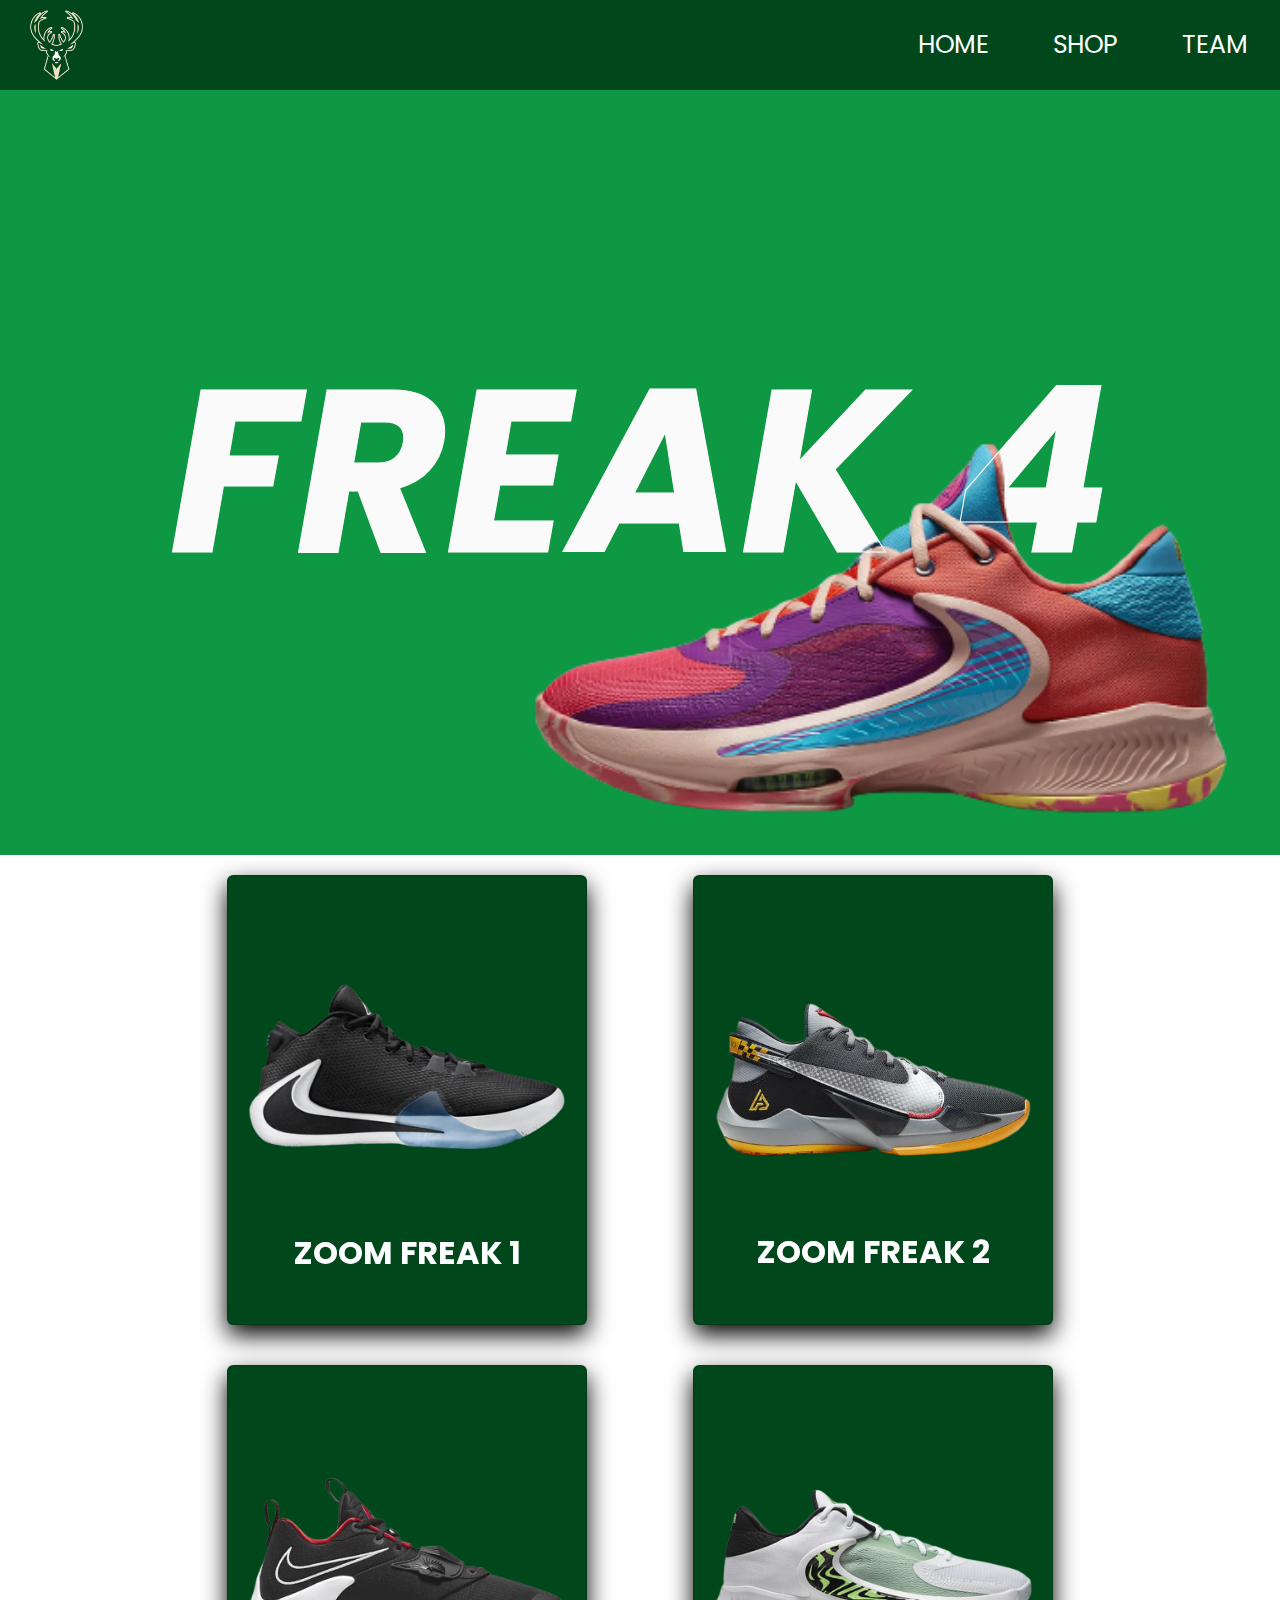
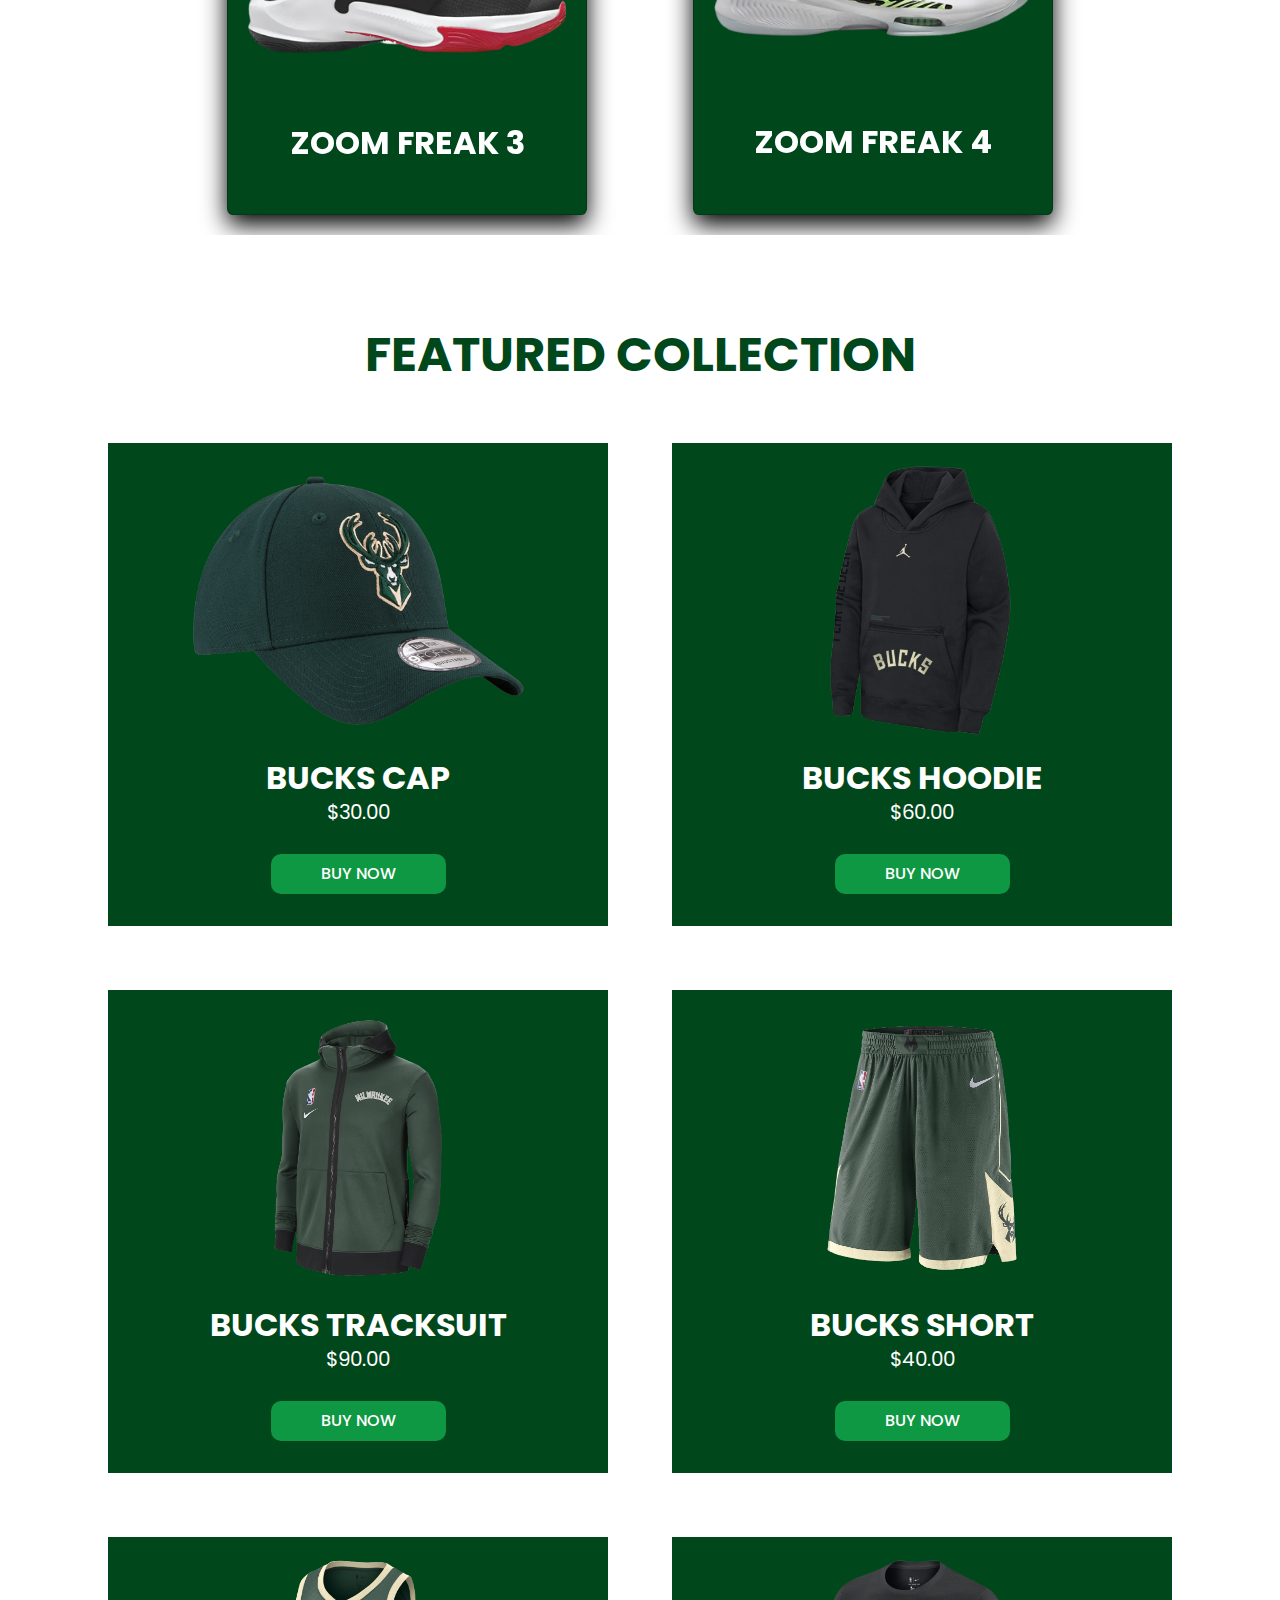
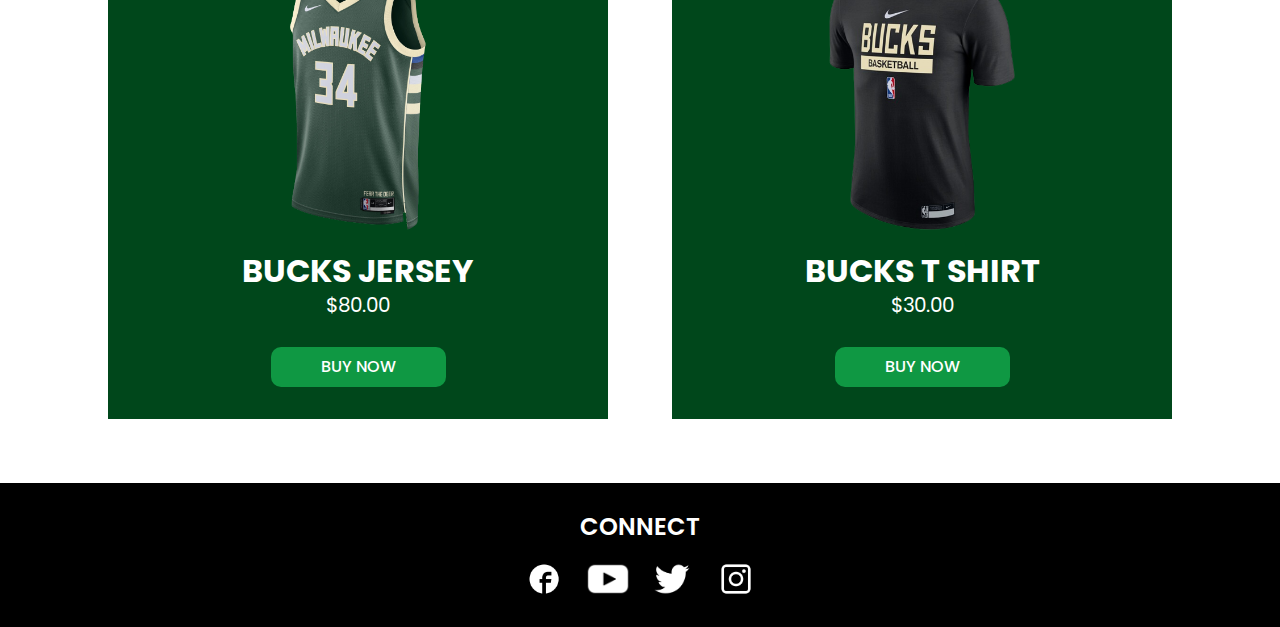
<file: index2.html>
<!DOCTYPE html>
<html lang="en">
<head>
    <meta charset="UTF-8">
    <meta http-equiv="X-UA-Compatible" content="IE=edge">
    <meta name="viewport" content="width=device-width, initial-scale=1.0">
    <title>Milwaukee Bucks</title>

    <link rel="stylesheet" href="css/bootstrap.min.css">
    <link rel="stylesheet" href="scss/main2.css">
</head>
<body>
    <div class="navbar">
        <div class="logo">
            <img src="images/logo.png" alt="">
        </div>
        <nav>
            <ul id="menu">
                <a href="index.html">
                    <li>HOME</li>
                </a>
                <a href="index2.html">
                    <li>SHOP</li>
                </a>
                <a href="index3.html">
                    <li>TEAM</li>
                </a>
            </ul>
        </nav>
    </div>

    <div class="parallax-outer">
        <span class="parallax-text" text="FREAK 4">FREAK 4</span>
        <div class="image"><img src="images/heroshoe2.png"></div>
    </div>


    <div class="containers">
        <div class="container">
            <div class="card">
                <div class="imgBx">
                    <img src="images/freak1.1.png" alt="">
                    <h2>ZOOM FREAK 1</h2>
                </div>
                <div class="content">
                    <div class="size">
                        <h3>Size :</h3>
                            <span>7</span>
                            <span>8</span>
                            <span>9</span>
                            <span>10</span>
                    </div>
                    <div class="color">
                        <h3>Color :</h3>
                            <span></span>
                            <span></span>
                            <span></span>
                    </div>
                    <a href="#">BUY NOW</a>
                </div>
            </div>
        </div>
        <div class="container">
            <div class="card">
                <div class="imgBx">
                    <img src="images/freak2.2.png" alt="">
                    <h2>ZOOM FREAK 2</h2>
                </div>
                <div class="content">
                    <div class="size">
                        <h3>Size :</h3>
                            <span>7</span>
                            <span>8</span>
                            <span>9</span>
                            <span>10</span>
                    </div>
                    <div class="color">
                        <h3>Color :</h3>
                            <span></span>
                            <span></span>
                            <span></span>
                    </div>
                    <a href="#">BUY NOW</a>
                </div>
            </div>
        </div>
        <div class="container">
            <div class="card">
                <div class="imgBx">
                    <img src="images/freak3.3.png" alt="">
                    <h2>ZOOM FREAK 3</h2>
                </div>
                <div class="content">
                    <div class="size">
                        <h3>Size :</h3>
                            <span>7</span>
                            <span>8</span>
                            <span>9</span>
                            <span>10</span>
                    </div>
                    <div class="color">
                        <h3>Color :</h3>
                            <span></span>
                            <span></span>
                            <span></span>
                    </div>
                    <a href="#">BUY NOW</a>
                </div>
            </div>
        </div>
        <div class="container">
            <div class="card">
                <div class="imgBx">
                    <img src="images/freak4.png" alt="">
                    <h2>ZOOM FREAK 4</h2>
                </div>
                <div class="content">
                    <div class="size">
                        <h3>Size :</h3>
                            <span>7</span>
                            <span>8</span>
                            <span>9</span>
                            <span>10</span>
                    </div>
                    <div class="color">
                        <h3>Color :</h3>
                            <span></span>
                            <span></span>
                            <span></span>
                    </div>
                    <a href="#">BUY NOW</a>
                </div>
            </div>
        </div>
    </div>


    <div class="producttitle">
        <h1>FEATURED COLLECTION</h1>
    </div>

    <div class="cardboxes">
        <div class="cardbox">
          <img src="images/product1.png" class="card-img-top" alt="">
            <div class="cardbox-body">
              <h5 class="cardbox-title">BUCKS CAP</h5>
              <h4 class="price">$30.00</h4>
              <a href="#" class="btn btn-primary">BUY NOW</a>
            </div>
        </div>
        <div class="cardbox">
            <img src="images/product2.png" class="card-img-top" alt="">
              <div class="cardbox-body">
                <h5 class="cardbox-title">BUCKS HOODIE</h5>
                <h4 class="price">$60.00</h4>
                <a href="#" class="btn btn-primary">BUY NOW</a>
              </div>
          </div>
        <div class="cardbox">
            <img src="images/product3.png" class="card-img-top" alt="">
              <div class="cardbox-body">
                <h5 class="cardbox-title">BUCKS TRACKSUIT</h5>
                <h4 class="price">$90.00</h4>
                <a href="#" class="btn btn-primary">BUY NOW</a>
              </div>
        </div>
        <div class="cardbox">
            <img src="images/product4.png" class="card-img-top" alt="">
              <div class="cardbox-body">
                <h5 class="cardbox-title">BUCKS SHORT</h5>
                <h4 class="price">$40.00</h4>
                <a href="#" class="btn btn-primary">BUY NOW</a>
              </div>
        </div>
        <div class="cardbox">
            <img src="images/product5.png" class="card-img-top" alt="">
              <div class="cardbox-body">
                <h5 class="cardbox-title">BUCKS JERSEY</h5>
                <h4 class="price">$80.00</h4>
                <a href="#" class="btn btn-primary">BUY NOW</a>
              </div>
        </div>
        <div class="cardbox">
            <img src="images/product6.png" class="card-img-top" alt="">
              <div class="cardbox-body">
                <h5 class="cardbox-title">BUCKS T SHIRT</h5>
                <h4 class="price">$30.00</h4>
                <a href="#" class="btn btn-primary">BUY NOW</a>
              </div>
        </div>
        
    </div>


    <div class="footer">
        <h1>CONNECT</h1>
        <div class="footerlogo">
            <img src="images/footerimage1.png" alt="">
            <img src="images/footerimage2.png" alt="">
            <img src="images/footerimage3.png" alt="">
            <img src="images/footerimage4.png" alt="">
        </div>
    </div>    



</body>
</html>
</file>
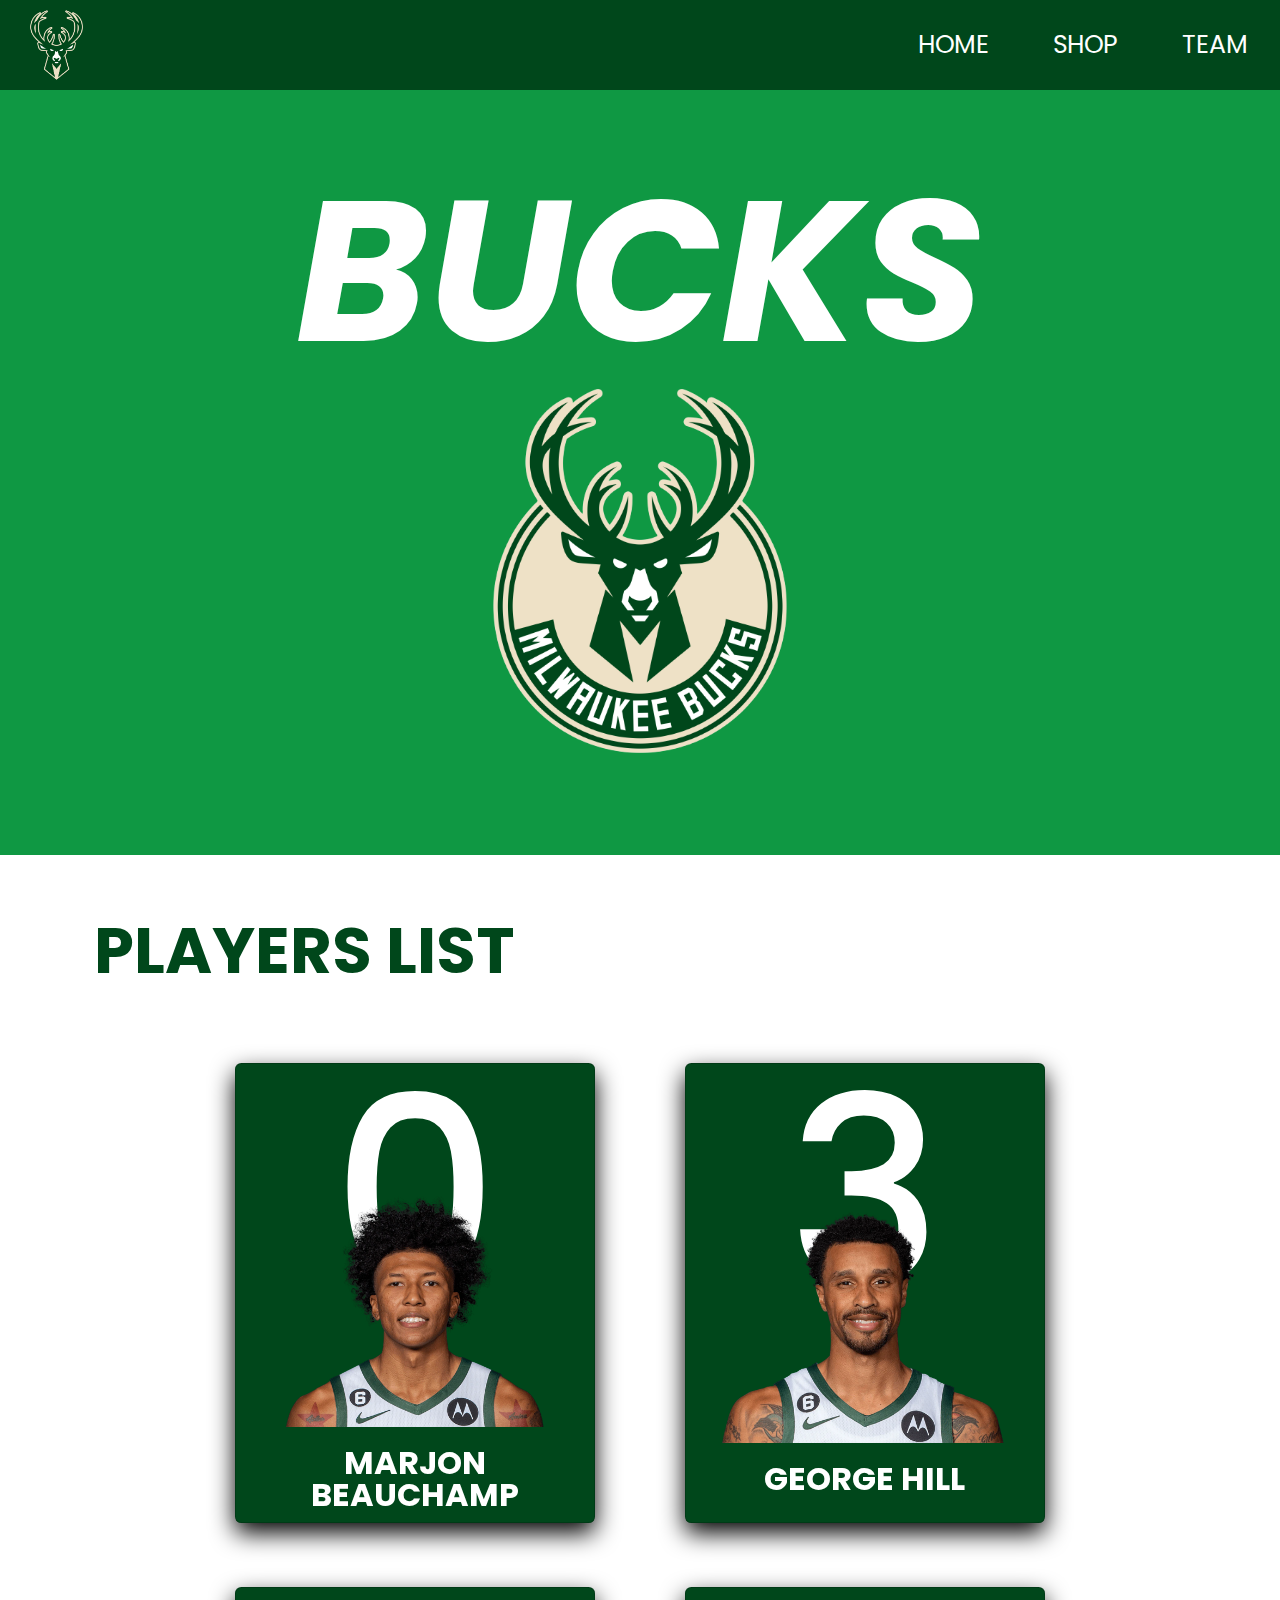
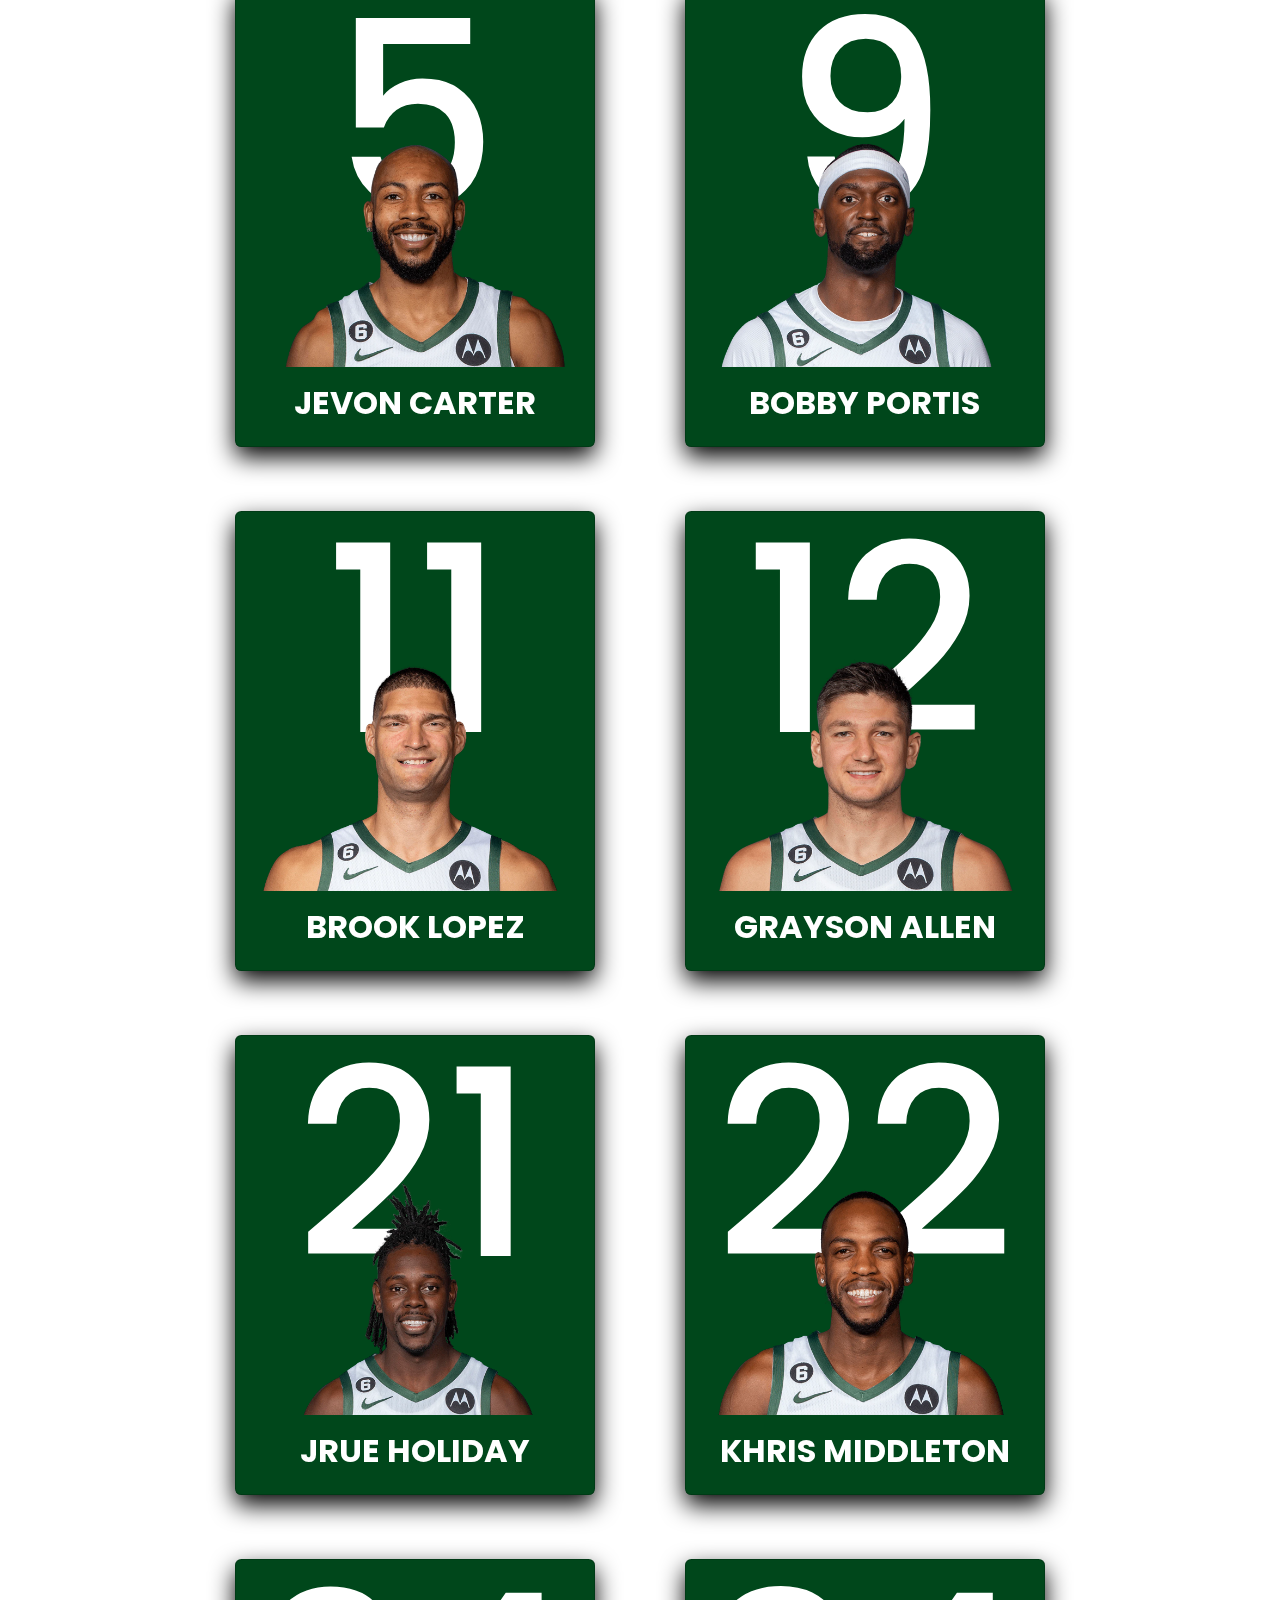
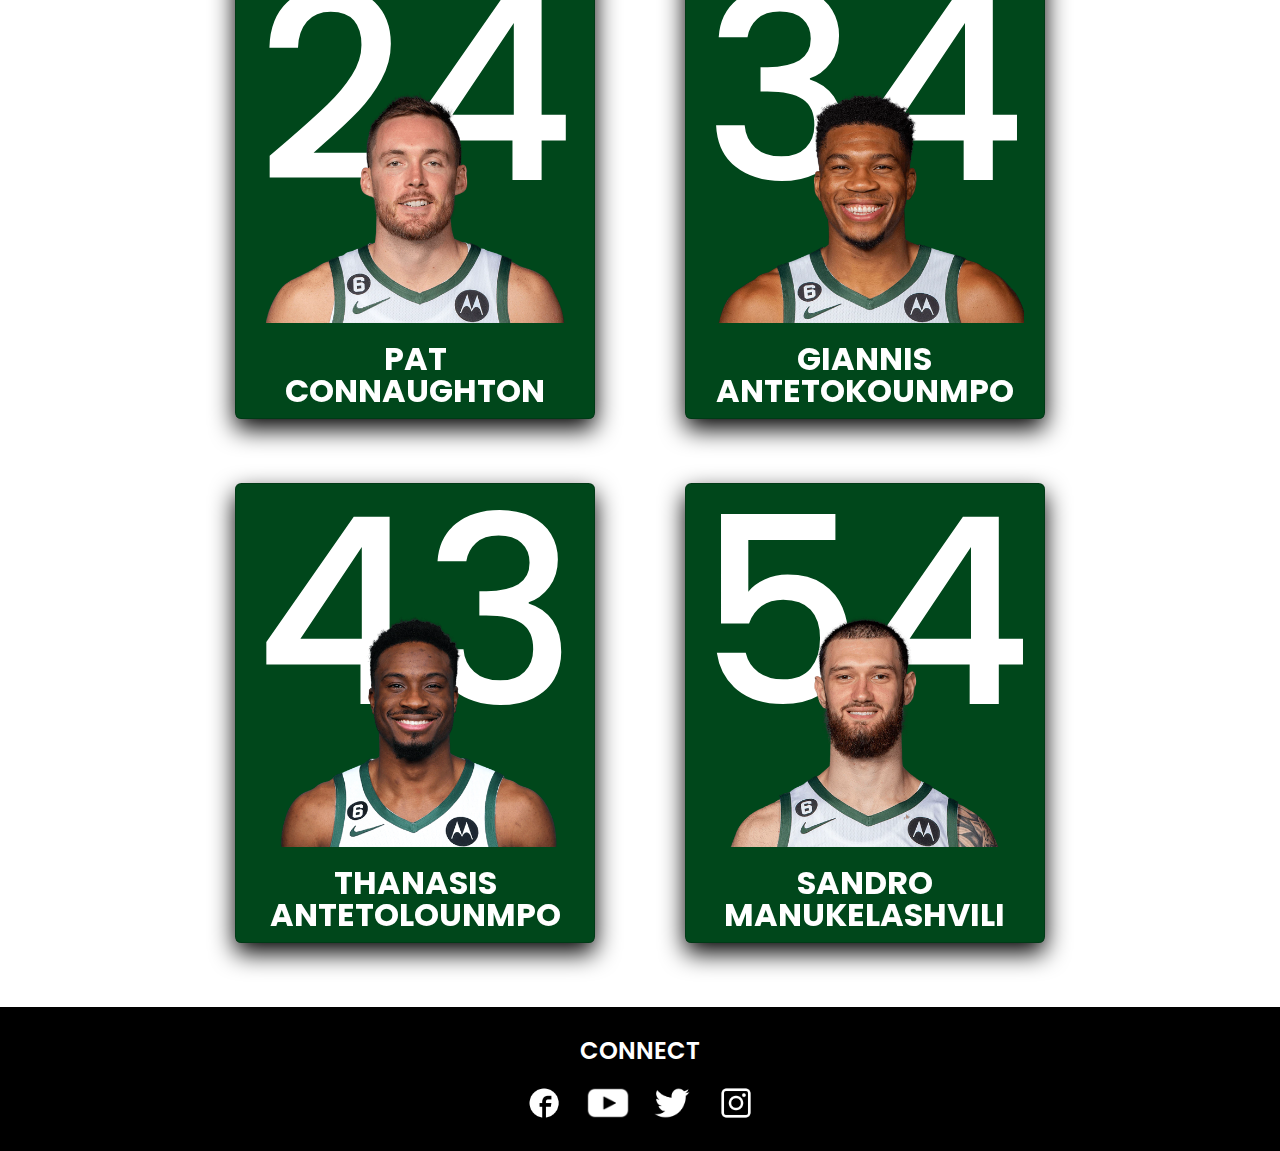
<file: index3.html>
<!DOCTYPE html>
<html lang="en">
<head>
    <meta charset="UTF-8">
    <meta http-equiv="X-UA-Compatible" content="IE=edge">
    <meta name="viewport" content="width=device-width, initial-scale=1.0">
    <title>Milwaukee Bucks</title>

    <link rel="stylesheet" href="css/bootstrap.min.css">
    <link rel="stylesheet" href="scss/main3.css">
</head>
<body>
    <div class="navbar">
        <div class="logo">
            <img src="images/logo.png" alt="">
        </div>
        <nav>
            <ul id="menu">
                <a href="index.html">
                    <li>HOME</li>
                </a>
                <a href="index2.html">
                    <li>SHOP</li>
                </a>
                <a href="index3.html">
                    <li>TEAM</li>
                </a>
            </ul>
        </nav>
    </div>

    <div class="hero">
        <div class="herocontent">
           <h1>BUCKS</h1>
           <img src="images/biglogo.png" alt="">
        </div>
    </div>

    <div class="playertitle">
        <h1>PLAYERS LIST</h1>
    </div>


    <div class="containers">
        <div class="container">
            <div class="card">
                <h1>0</h1>
                <div class="imgBx">
                    <img src="images/player1.png" alt="">
                    <h2>MARJON BEAUCHAMP</h2>
                </div>
                <div class="content">
                    <div class="position">
                        <h2>SF</h2>
                        <h2>22 AGE</h2>
                    </div>
                    <div class="bodyinfo">
                        <h2>6'7</h2>
                        <h2>199 LBS</h2>
                    </div>
                </div>
            </div>
        </div>
        <div class="container">
            <div class="card">
                <h1>3</h1>
                <div class="imgBx">
                    <img src="images/player2.png" alt="">
                    <h2>GEORGE HILL</h2>
                </div>
                <div class="content">
                    <div class="position">
                        <h2>SG</h2>
                        <h2>36 AGE</h2>
                    </div>
                    <div class="bodyinfo">
                        <h2>6'4</h2>
                        <h2>188 LBS</h2>
                    </div>
                </div>
            </div>
        </div>
        <div class="container">
            <div class="card">
                <h1>5</h1>
                <div class="imgBx">
                    <img src="images/player3.png" alt="">
                    <h2>JEVON CARTER</h2>
                </div>
                <div class="content">
                    <div class="position">
                        <h2>PG</h2>
                        <h2>27 AGE</h2>
                    </div>
                    <div class="bodyinfo">
                        <h2>6'1</h2>
                        <h2>200 LBS</h2>
                    </div>
                </div>
            </div>
        </div>
        <div class="container">
            <div class="card">
                <h1>9</h1>
                <div class="imgBx">
                    <img src="images/player4.png" alt="">
                    <h2>BOBBY PORTIS</h2>
                </div>
                <div class="content">
                    <div class="position">
                        <h2>PF</h2>
                        <h2>27 AGE</h2>
                    </div>
                    <div class="bodyinfo">
                        <h2>6'11</h2>
                        <h2>250 LBS</h2>
                    </div>
                </div>
            </div>
        </div>
        <div class="container">
            <div class="card">
                <h1>11</h1>
                <div class="imgBx">
                    <img src="images/player5.png" alt="">
                    <h2>BROOK LOPEZ</h2>
                </div>
                <div class="content">
                    <div class="position">
                        <h2>C</h2>
                        <h2>34 AGE</h2>
                    </div>
                    <div class="bodyinfo">
                        <h2>7'1</h2>
                        <h2>282 LBS</h2>
                    </div>
                </div>
            </div>
        </div>
        <div class="container">
            <div class="card">
                <h1>12</h1>
                <div class="imgBx">
                    <img src="images/player6.png" alt="">
                    <h2>GRAYSON ALLEN</h2>
                </div>
                <div class="content">
                    <div class="position">
                        <h2>SG</h2>
                        <h2>27 AGE</h2>
                    </div>
                    <div class="bodyinfo">
                        <h2>6'14</h2>
                        <h2>198 LBS</h2>
                    </div>
                </div>
            </div>
        </div>
        <div class="container">
            <div class="card">
                <h1>21</h1>
                <div class="imgBx">
                    <img src="images/player7.png" alt="">
                    <h2>JRUE HOLIDAY</h2>
                </div>
                <div class="content">
                    <div class="position">
                        <h2>PG</h2>
                        <h2>32 AGE</h2>
                    </div>
                    <div class="bodyinfo">
                        <h2>6'5</h2>
                        <h2>205 LBS</h2>
                    </div>
                </div>
            </div>
        </div>
        <div class="container">
            <div class="card">
                <h1>22</h1>
                <div class="imgBx">
                    <img src="images/player8.png" alt="">
                    <h2>KHRIS MIDDLETON</h2>
                </div>
                <div class="content">
                    <div class="position">
                        <h2>SF</h2>
                        <h2>31 AGE</h2>
                    </div>
                    <div class="bodyinfo">
                        <h2>6'7</h2>
                        <h2>222 LBS</h2>
                    </div>
                </div>
            </div>
        </div>
        <div class="container">
            <div class="card">
                <h1>24</h1>
                <div class="imgBx">
                    <img src="images/player9.png" alt="">
                    <h2>PAT CONNAUGHTON</h2>
                </div>
                <div class="content">
                    <div class="position">
                        <h2>SG</h2>
                        <h2>30 AGE</h2>
                    </div>
                    <div class="bodyinfo">
                        <h2>6'5</h2>
                        <h2>209 LBS</h2>
                    </div>
                </div>
            </div>
        </div>
        <div class="container">
            <div class="card">
                <h1>34</h1>
                <div class="imgBx">
                    <img src="images/player10.png" alt="">
                    <h2>GIANNIS ANTETOKOUNMPO</h2>
                </div>
                <div class="content">
                    <div class="position">
                        <h2>PF</h2>
                        <h2>28 AGE</h2>
                    </div>
                    <div class="bodyinfo">
                        <h2>7'0</h2>
                        <h2>243 LBS</h2>
                    </div>
                </div>
            </div>
        </div>
        <div class="container">
            <div class="card">
                <h1>43</h1>
                <div class="imgBx">
                    <img src="images/player11.png" alt="">
                    <h2>THANASIS ANTETOLOUNMPO</h2>
                </div>
                <div class="content">
                    <div class="position">
                        <h2>SF</h2>
                        <h2>30 AGE</h2>
                    </div>
                    <div class="bodyinfo">
                        <h2>6'7</h2>
                        <h2>219 LBS</h2>
                    </div>
                </div>
            </div>
        </div>
        <div class="container">
            <div class="card">
                <h1>54</h1>
                <div class="imgBx">
                    <img src="images/player12.png" alt="">
                    <h2>SANDRO MANUKELASHVILI</h2>
                </div>
                <div class="content">
                    <div class="position">
                        <h2>FC</h2>
                        <h2>23 AGE</h2>
                    </div>
                    <div class="bodyinfo">
                        <h2>6'10</h2>
                        <h2>240 LBS</h2>
                    </div>
                </div>
            </div>
        </div>
    </div>

    
    

    <div class="footer">
        <h1>CONNECT</h1>
        <div class="footerlogo">
            <img src="images/footerimage1.png" alt="">
            <img src="images/footerimage2.png" alt="">
            <img src="images/footerimage3.png" alt="">
            <img src="images/footerimage4.png" alt="">
        </div>
    </div>    






</body>
</html>
</file>
<file: scss/main2.css>
@import url(https://fonts.googleapis.com/css?family=Poppins:100,100italic,200,200italic,300,300italic,regular,italic,500,500italic,600,600italic,700,700italic,800,800italic,900,900italic);
/* http://meyerweb.com/eric/tools/css/reset/ 
   v2.0 | 20110126
   License: none (public domain)
*/
html, body, div, span, applet, object, iframe,
h1, h2, h3, h4, h5, h6, p, blockquote, pre,
a, abbr, acronym, address, big, cite, code,
del, dfn, em, img, ins, kbd, q, s, samp,
small, strike, strong, sub, sup, tt, var,
b, u, i, center,
dl, dt, dd, ol, ul, li,
fieldset, form, label, legend,
table, caption, tbody, tfoot, thead, tr, th, td,
article, aside, canvas, details, embed,
figure, figcaption, footer, header, hgroup,
menu, nav, output, ruby, section, summary,
time, mark, audio, video {
  margin: 0;
  padding: 0;
  border: 0;
  font-size: 100%;
  font: inherit;
  vertical-align: baseline;
}

/* HTML5 display-role reset for older browsers */
article, aside, details, figcaption, figure,
footer, header, hgroup, menu, nav, section {
  display: block;
}

body {
  line-height: 1;
}

ol, ul {
  list-style: none;
}

blockquote, q {
  quotes: none;
}

blockquote:before, blockquote:after,
q:before, q:after {
  content: "";
  content: none;
}

table {
  border-collapse: collapse;
  border-spacing: 0;
}

html {
  overflow-x: hidden;
  font-size: calc(60% + 0.8vmin);
}

body {
  font-family: "Poppins";
  margin: 0 auto;
}

.navbar {
  background-color: #00471B;
  padding: 8px 0;
  width: 100%;
  box-sizing: border-box;
  margin: 0 auto;
}
.navbar #menu {
  font-size: 18vw;
  padding-right: 16px;
  gap: 32px;
}
@media (max-width: 390px) {
  .navbar {
    padding-right: 0;
    justify-content: center;
  }
}

.logo {
  padding: 12px;
  padding-left: 16px;
  display: flex;
  justify-content: center;
  align-items: center;
}
.logo img {
  height: 50px;
  width: auto;
  -o-object-fit: cover;
     object-fit: cover;
  scale: 1.5;
  padding-left: 16px;
}
@media screen and (max-width: 390px) {
  .logo {
    display: none;
  }
}

nav {
  color: #00471B;
  background-color: #00471B;
  z-index: 20;
}
nav ul {
  width: 100%;
  list-style: none;
  display: flex;
  flex-direction: row;
  justify-content: space-evenly;
  align-items: center;
  padding: 12px 0px;
}
nav ul a {
  text-decoration: none;
}
nav ul li {
  padding: 8px 16px;
  font-size: 1.5rem;
  color: #ffffff;
}
nav ul li:hover {
  font-weight: 700;
  transition: all 0.25s ease;
}
@media screen and (min-width: 616px) {
  nav ul {
    flex-direction: row;
    justify-content: right;
  }
  nav ul img {
    scale: 1.5;
  }
}

* {
  padding: 0;
  margin: 0;
  font-family: "Poppins";
}

.parallax-outer {
  background: #0F9843;
  display: flex;
  justify-content: center;
  align-items: center;
  height: 85vh;
  overflow: hidden;
  font-family: "Poppins";
  position: relative;
}
.parallax-outer .image {
  text-align: right;
  position: absolute;
  left: 0;
  right: 0;
  top: 0;
}
.parallax-outer .parallax-text {
  font-size: 18vw;
  font-weight: 700;
  position: relative;
  color: #fafafa;
  text-transform: uppercase;
  font-style: italic;
}
.parallax-outer .parallax-text:after {
  content: attr(text);
  position: absolute;
  top: 0;
  left: 0;
  color: transparent;
  text-transform: uppercase;
  -webkit-text-stroke: 0.08vw #fafafa;
  z-index: 100;
}
.parallax-outer img {
  width: 100%;
  max-width: 800px;
  -webkit-animation: Animate 3s cubic-bezier(0.3, 1, 0.6, 1) infinite alternate;
          animation: Animate 3s cubic-bezier(0.3, 1, 0.6, 1) infinite alternate;
}
@-webkit-keyframes Animate {
  0%, 10% {
    transform: translate(-55vw, -20vh) rotate(15deg);
  }
  90%, 100% {
    transform: translate(-5vw, -20vh) rotate(-15deg);
  }
}
@keyframes Animate {
  0%, 10% {
    transform: translate(-55vw, -20vh) rotate(15deg);
  }
  90%, 100% {
    transform: translate(-5vw, -20vh) rotate(-15deg);
  }
}
@media screen and (max-width: 616px) {
  .parallax-outer .parallax-outer {
    height: 50vh;
    max-height: 100px;
    width: 100%;
  }
  .parallax-outer .parallax-outer .parallax-text::after {
    font-size: 100vw;
  }
  @-webkit-keyframes Animate {
    0%, 10% {
      transform: translate(0vw, -20vh) rotate(15deg);
    }
    90%, 100% {
      transform: translate(-5vw, 30vh) rotate(-15deg);
    }
  }
  @keyframes Animate {
    0%, 10% {
      transform: translate(0vw, -20vh) rotate(15deg);
    }
    90%, 100% {
      transform: translate(-5vw, 30vh) rotate(-15deg);
    }
  }
}

.containers {
  display: flex;
  justify-content: center;
  align-items: center;
  flex-direction: row;
  min-height: 80vh;
  background: #ffffff;
  overflow: hidden;
  flex-wrap: wrap;
}
@media screen and (max-width: 390px) {
  .containers {
    scale: 0.9;
  }
  .containers .container {
    padding: 0;
  }
  .containers .container .imgBx {
    padding: 0;
  }
}
.containers .container {
  position: relative;
  z-index: 10;
  display: flex;
  justify-content: center;
  align-items: center;
  flex-wrap: wrap;
  margin: 0;
  width: auto;
}
.containers .container .card {
  position: relative;
  width: 360px;
  height: 450px;
  margin: 20px 40px;
  display: flex;
  justify-content: center;
  align-items: center;
  flex-direction: column;
  background: #00471B;
  box-shadow: 0 10px 25px #000000;
  -webkit-backdrop-filter: blur(10px);
          backdrop-filter: blur(10px);
}
.containers .container .card .imgBx {
  position: relative;
  display: flex;
  justify-content: center;
  align-items: center;
  flex-direction: column;
  padding: 20px;
  transition: 0.5s ease-in-out;
}
.containers .container .card .imgBx:hover {
  transform: translateY(-110px);
}
.containers .container .card .imgBx img {
  max-width: 100%;
  width: 100%;
  -o-object-fit: cover;
     object-fit: cover;
  margin: 0 0 20px;
  transition: 0.5s ease-in-out;
}
.containers .container .card .imgBx img:hover {
  transform: translate(-20px, -40px) rotate(-25deg) scale(1.4);
}
.containers .container .card .imgBx h2 {
  color: #ffffff;
  font-weight: 700;
  font-size: 32px;
}
.containers .container .card .content {
  position: absolute;
  bottom: 20px;
  padding-bottom: 16px;
  gap: 4px;
  display: flex;
  justify-content: center;
  align-items: center;
  flex-direction: column;
  transition: 0.5s ease-in-out;
  opacity: 0;
  visibility: hidden;
}
.containers .container .card .size {
  display: flex;
  justify-content: center;
  align-items: center;
  padding: 8px 20px;
}
.containers .container .card .size h3 {
  color: #ffffff;
  font-weight: 300;
  font-size: 14px;
  text-transform: uppercase;
  letter-spacing: 2px;
  margin-right: 10px;
}
.containers .container .card .size span {
  width: 26px;
  height: 26px;
  text-align: center;
  line-height: 24px;
  display: inline-block;
  color: #000000;
  background: #ffffff;
  border-radius: 4px;
  font-size: 14px;
  margin: 0 5px;
  font-weight: 500;
  transition: 0.5s ease-in-out;
  cursor: pointer;
}
.containers .container .card .size span:hover {
  background: #0F9843;
}
.containers .container .card .color {
  display: flex;
  justify-content: center;
  align-items: center;
}
.containers .container .card .color h3 {
  color: #ffffff;
  font-weight: 300;
  font-size: 14px;
  text-transform: uppercase;
  letter-spacing: 2px;
  margin-right: 10px;
}
.containers .container .card .color span {
  width: 20px;
  height: 20px;
  text-align: center;
  line-height: 24px;
  display: inline-block;
  color: #ffffff;
  background: #ff0000;
  border-radius: 50%;
  font-size: 14px;
  margin: 0 5px;
  border: 2px solid #ffffff;
  cursor: pointer;
}
.containers .container .card .color span:nth-child(2) {
  background: green;
}
.containers .container .card .color span:nth-child(3) {
  background: blue;
}
.containers .container .card .color span:nth-child(4) {
  background: red;
}
.containers .container .card a {
  position: relative;
  top: 10px;
  display: inline-block;
  padding: 12px 30px;
  background: #0F9843;
  border-radius: 40px;
  font-weight: 600;
  letter-spacing: 1px;
  color: #ffffff;
  text-decoration: none;
}

.container .card:hover .content {
  opacity: 1;
  visibility: visible;
}

.producttitle {
  font-size: 48px;
  font-weight: 700;
  display: flex;
  justify-content: center;
  padding: 32px;
  padding-bottom: 0;
  margin-top: 64px;
  color: #00471B;
}

.cardboxes {
  padding-top: 32px;
  padding: 64px 0px;
  display: flex;
  flex-direction: row;
  flex-wrap: wrap;
  justify-content: center;
  align-items: center;
  gap: 64px;
}

.cardbox {
  background-color: #00471B;
  width: 500px;
  height: auto;
}
.cardbox img {
  width: 100%;
  height: 300px;
  -o-object-fit: contain;
     object-fit: contain;
  padding-top: 16px;
}
.cardbox .cardbox-body {
  display: flex;
  flex-direction: column;
  justify-content: center;
  align-items: center;
}
.cardbox .cardbox-body h5 {
  font-size: 32px;
  font-weight: 700;
  padding: 16px;
  padding-bottom: 0px;
  color: #ffffff;
}
.cardbox .cardbox-body h4 {
  font-size: 20px;
  font-weight: 400;
  padding: 16px;
  padding-top: 8px;
  padding-bottom: 32px;
  color: #ffffff;
}
.cardbox .cardbox-body a {
  width: 35%;
  padding: 8px;
  font-size: 16px;
  font-weight: 500;
  margin: 0 120px;
  margin-bottom: 32px;
  background-color: #0F9843;
  border: 0px;
  border-radius: 10px;
}
.cardbox .cardbox-body a:hover {
  background-color: #ffffff;
  color: #0F9843;
  font-weight: 700;
}

.footer {
  background-color: #000000;
  color: #ffffff;
  width: 100%;
  text-align: center;
  padding: 32px;
}
.footer h1 {
  font-weight: 600;
  font-size: 24px;
  padding-bottom: 24px;
}
.footer .footerlogo {
  display: flex;
  flex-direction: row;
  justify-content: center;
  gap: 16px;
}
.footer .footerlogo img {
  height: 32px;
  aspect-ratio: 3/2;
  -o-object-fit: contain;
     object-fit: contain;
}/*# sourceMappingURL=main2.css.map */
</file>
<file: scss/main3.css>
@import url(https://fonts.googleapis.com/css?family=Poppins:100,100italic,200,200italic,300,300italic,regular,italic,500,500italic,600,600italic,700,700italic,800,800italic,900,900italic);
/* http://meyerweb.com/eric/tools/css/reset/ 
   v2.0 | 20110126
   License: none (public domain)
*/
html, body, div, span, applet, object, iframe,
h1, h2, h3, h4, h5, h6, p, blockquote, pre,
a, abbr, acronym, address, big, cite, code,
del, dfn, em, img, ins, kbd, q, s, samp,
small, strike, strong, sub, sup, tt, var,
b, u, i, center,
dl, dt, dd, ol, ul, li,
fieldset, form, label, legend,
table, caption, tbody, tfoot, thead, tr, th, td,
article, aside, canvas, details, embed,
figure, figcaption, footer, header, hgroup,
menu, nav, output, ruby, section, summary,
time, mark, audio, video {
  margin: 0;
  padding: 0;
  border: 0;
  font-size: 100%;
  font: inherit;
  vertical-align: baseline;
}

/* HTML5 display-role reset for older browsers */
article, aside, details, figcaption, figure,
footer, header, hgroup, menu, nav, section {
  display: block;
}

body {
  line-height: 1;
}

ol, ul {
  list-style: none;
}

blockquote, q {
  quotes: none;
}

blockquote:before, blockquote:after,
q:before, q:after {
  content: "";
  content: none;
}

table {
  border-collapse: collapse;
  border-spacing: 0;
}

html {
  overflow-x: hidden;
  font-size: calc(60% + 0.8vmin);
}

body {
  font-family: "Poppins";
  margin: 0 auto;
}

.navbar {
  background-color: #00471B;
  padding: 8px 0;
  width: 100%;
  box-sizing: border-box;
  margin: 0 auto;
}
.navbar #menu {
  font-size: 18vw;
  padding-right: 16px;
  gap: 32px;
}
@media (max-width: 390px) {
  .navbar {
    padding-right: 0;
    justify-content: center;
  }
}

.logo {
  padding: 12px;
  padding-left: 16px;
  display: flex;
  justify-content: center;
  align-items: center;
}
.logo img {
  height: 50px;
  width: auto;
  -o-object-fit: cover;
     object-fit: cover;
  scale: 1.5;
  padding-left: 16px;
}
@media screen and (max-width: 390px) {
  .logo {
    display: none;
  }
}

nav {
  color: #00471B;
  background-color: #00471B;
  z-index: 20;
}
nav ul {
  width: 100%;
  list-style: none;
  display: flex;
  flex-direction: row;
  justify-content: space-evenly;
  align-items: center;
  padding: 12px 0px;
}
nav ul a {
  text-decoration: none;
}
nav ul li {
  padding: 8px 16px;
  font-size: 1.5rem;
  color: #ffffff;
}
nav ul li:hover {
  font-weight: 700;
  transition: all 0.25s ease;
}
@media screen and (min-width: 616px) {
  nav ul {
    flex-direction: row;
    justify-content: right;
  }
  nav ul img {
    scale: 1.5;
  }
}

.hero {
  background-color: #0F9843;
  display: flex;
  justify-content: center;
  align-items: center;
  flex-direction: column;
  height: 85vh;
}
.hero .herocontent {
  transition: 0.5s ease-in-out;
}
.hero .herocontent:hover {
  scale: 1.2;
  filter: drop-shadow(-8px 0px #ffffff) drop-shadow(-8px 0px #000000);
}
.hero h1 {
  font-weight: 700;
  font-size: 200px;
  color: #ffffff;
  font-style: italic;
}
.hero img {
  width: 100%;
  height: 400px;
  -o-object-fit: contain;
     object-fit: contain;
}
@media screen and (max-width: 716px) {
  .hero h1 {
    display: none;
  }
}

.playertitle {
  padding: 64px;
  padding-left: 94px;
  padding-bottom: 0;
  font-weight: 700;
  font-size: 64px;
  color: #00471B;
}

.containers {
  display: flex;
  justify-content: center;
  align-items: center;
  flex-direction: row;
  min-height: 80vh;
  background: #ffffff;
  overflow: hidden;
  flex-wrap: wrap;
  padding-top: 80px;
  padding-bottom: 64px;
  gap: 64px;
}
@media screen and (max-width: 390px) {
  .containers {
    scale: 0.9;
  }
  .containers .container {
    padding: 0;
  }
  .containers .container .imgBx {
    padding: 0;
  }
}

.container {
  position: relative;
  z-index: 10;
  display: flex;
  justify-content: center;
  align-items: center;
  flex-wrap: wrap;
  margin: 0;
  width: auto;
}
.container .card {
  position: relative;
  width: 360px;
  height: 460px;
  display: flex;
  justify-content: center;
  align-items: center;
  flex-direction: column;
  background: #00471B;
  box-shadow: 0 10px 25px #000000;
  -webkit-backdrop-filter: blur(10px);
          backdrop-filter: blur(10px);
}
.container .card h1 {
  position: absolute;
  font-size: 260px;
  font-weight: 500;
  transform: translate(0, -100px);
  color: #ffffff;
}
.container .card .imgBx {
  position: relative;
  display: flex;
  justify-content: center;
  align-items: center;
  flex-direction: column;
  padding: 20px;
  transition: 0.5s ease-in-out;
  transform: translate(0, 60px);
}
.container .card .imgBx:hover {
  transform: translateY(-80px);
}
.container .card .imgBx:hover img {
  transform: translate(0px, -40px) scale(1.3);
  z-index: 100;
}
.container .card .imgBx img {
  max-width: 100%;
  width: 100%;
  -o-object-fit: cover;
     object-fit: cover;
  margin: 0 0 20px;
  transition: 0.5s ease-in-out;
}
.container .card .imgBx h2 {
  text-align: center;
  color: #ffffff;
  font-weight: 700;
  font-size: 32px;
}
.container .card .content {
  position: absolute;
  display: flex;
  justify-content: center;
  align-items: center;
  flex-direction: column;
  transition: 0.5s ease-in-out;
  color: #ffffff;
  font-size: 20px;
  font-weight: 400;
  bottom: 20px;
  gap: 4px;
  padding-bottom: 16px;
  opacity: 0;
  visibility: hidden;
}
.container .card .position {
  display: flex;
  justify-content: center;
  align-items: center;
  padding: 8px 24px;
  gap: 64px;
}
.container .card .position h2 {
  font-size: 28px;
}
.container .card .bodyinfo {
  display: flex;
  justify-content: center;
  align-items: center;
  padding: 8px 24px;
  gap: 64px;
}
.container .card .bodyinfo h2 {
  font-size: 28px;
}

.container .card:hover .content {
  opacity: 1;
  visibility: visible;
  transition: 1s ease-in-out;
}

.footer {
  background-color: #000000;
  color: #ffffff;
  width: 100%;
  text-align: center;
  padding: 32px;
}
.footer h1 {
  font-weight: 600;
  font-size: 24px;
  padding-bottom: 24px;
}
.footer .footerlogo {
  display: flex;
  flex-direction: row;
  justify-content: center;
  gap: 16px;
}
.footer .footerlogo img {
  height: 32px;
  aspect-ratio: 3/2;
  -o-object-fit: contain;
     object-fit: contain;
}/*# sourceMappingURL=main3.css.map */
</file>
